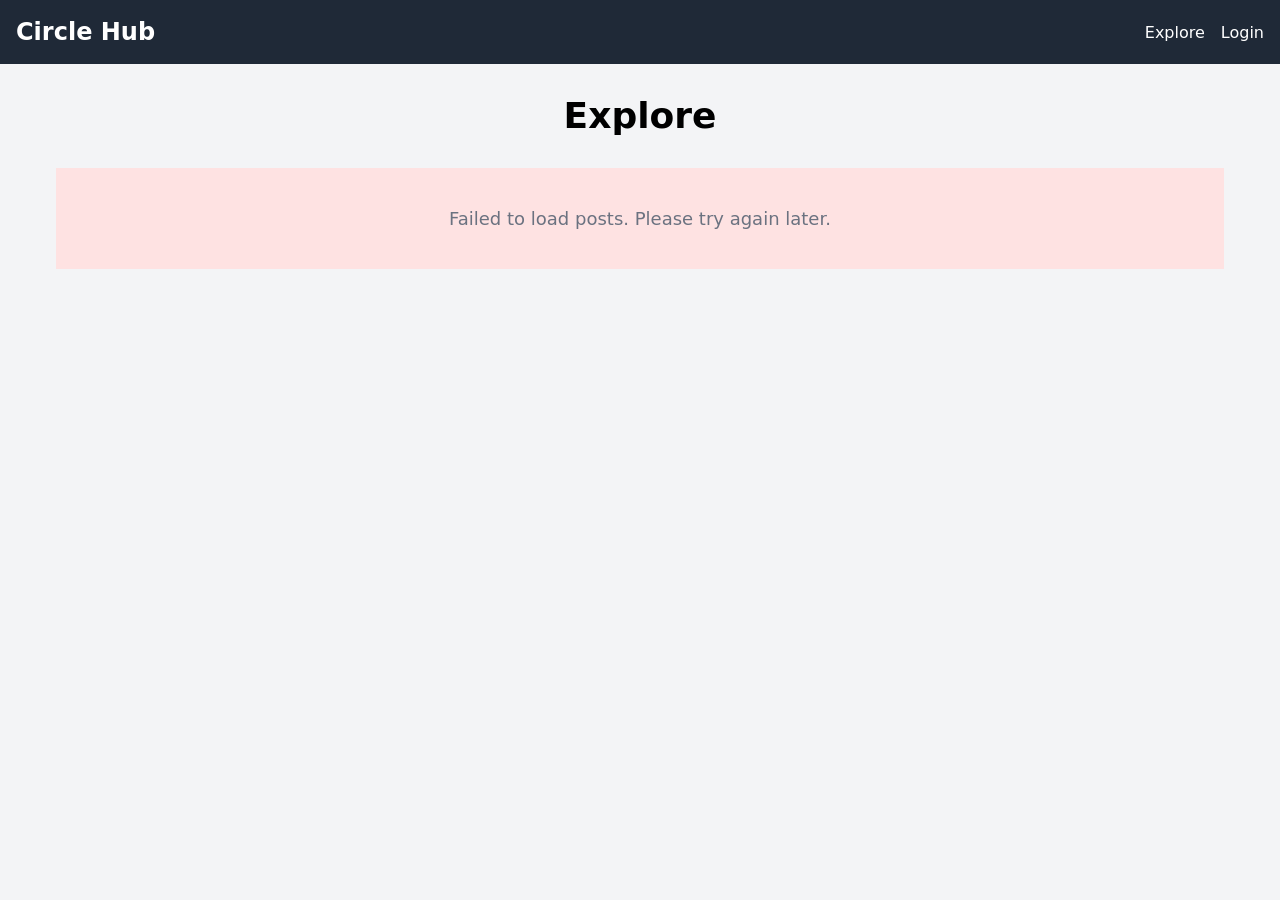
<file: Frontend/index.html>
<!DOCTYPE html>
<html lang="en">
<head>
    <meta charset="UTF-8">
    <meta name="viewport" content="width=device-width, initial-scale=1.0">
    <meta name="description" content="Explore the latest posts on Circle Hub.">
    <title>Circle Hub - Explore</title>
    <link rel="stylesheet" href="css/style.css">
</head>
<body>

    <!-- Navigation Bar -->
    <nav class="navbar">
        <h2><a href="index.html">Circle Hub</a></h2>
        <ul class="nav-links" id="navLinks">
            <li><a href="index.html" class="nav-link">Explore</a></li>
            <!-- authLinks injected via main.js depending on login state -->
        </ul>
    </nav>

    <!-- Main Content -->
    <main class="main-container">
        <header class="page-header">
            <h1 class="text-center">Explore</h1>
        </header>

        <section id="ContentContainer" class="feed-container" aria-label="Explore Feed">
            <!-- Posts injected dynamically by explore.js -->
        </section>
    </main>

    <!-- Scripts -->
    <script src="js/api.js"></script>
    <script src="js/main.js"></script>
    <script src="js/explore.js"></script>
</body>
</html>
</file>
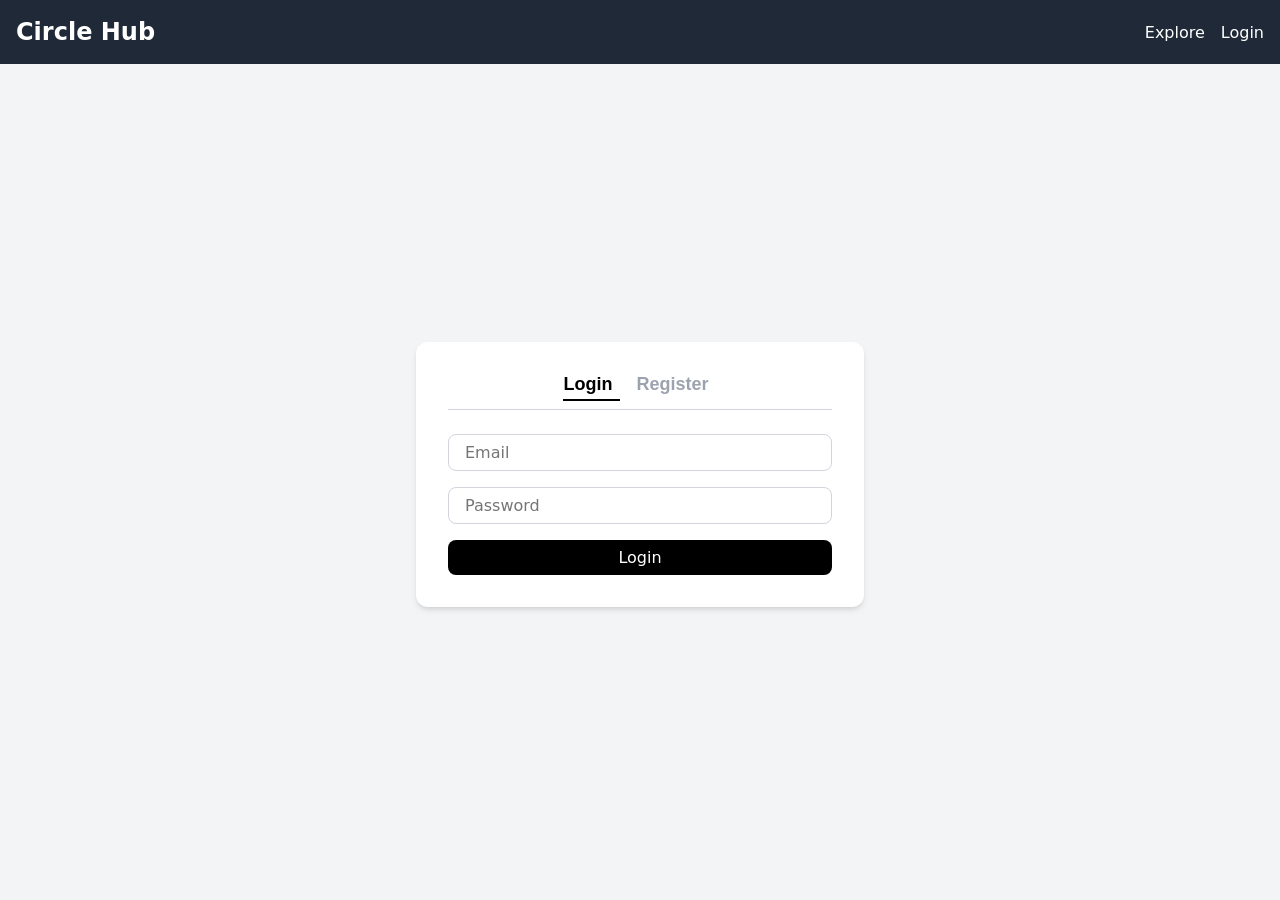
<file: Frontend/auth.html>
<!DOCTYPE html>
<html lang="en">
<head>
    <meta charset="UTF-8">
    <meta name="viewport" content="width=device-width, initial-scale=1.0">
    <meta name="description" content="Login or register for Circle Hub.">
    <title>Circle Hub - Auth</title>
    <link rel="stylesheet" href="css/style.css">
</head>
<body>

    <!-- Navigation Bar -->
    <nav class="navbar">
        <h2><a href="index.html">Circle Hub</a></h2>
        <ul class="nav-links" id="navLinks">
            <li><a href="index.html" class="nav-link">Explore</a></li>
            <!-- authLinks injected via main.js -->
        </ul>
    </nav>

    <!-- Main Content -->
    <main class="auth-wrapper">
        <div class="card">
            
            <div class="auth-tabs" id="authTabs">
                <button id="loginTabBtn" class="tab-btn active" aria-selected="true" aria-controls="loginForm">Login</button>
                <button id="registerTabBtn" class="tab-btn" aria-selected="false" aria-controls="registerForm">Register</button>
            </div>

            <div id="authMessage" class="alert hidden" role="alert"></div>

            <!-- Login Form -->
            <form id="loginForm" class="form-group">
                <label for="loginEmail" class="hidden">Email</label>
                <input type="email" id="loginEmail" placeholder="Email" required class="input-field" />
                
                <label for="loginPassword" class="hidden">Password</label>
                <input type="password" id="loginPassword" placeholder="Password" required class="input-field" />
                
                <button type="submit" id="loginBtn" class="btn btn-primary">Login</button>
            </form>

            <!-- Register Form -->
            <form id="registerForm" class="form-group hidden">
                <label for="registerName" class="hidden">Full Name</label>
                <input type="text" id="registerName" placeholder="Full Name" required class="input-field" />
                
                <label for="registerAvatar" class="hidden">Avatar URL</label>
                <input type="url" id="registerAvatar" placeholder="Avatar URL" required class="input-field" />
                
                <label for="registerEmail" class="hidden">Email</label>
                <input type="email" id="registerEmail" placeholder="Email" required class="input-field" />
                
                <label for="registerPassword" class="hidden">Password</label>
                <input type="password" id="registerPassword" placeholder="Password" required class="input-field" />
                
                <button type="submit" id="registerBtn" class="btn btn-primary">Register</button>
            </form>

        </div>
    </main>

    <!-- Scripts -->
    <script src="js/api.js"></script>
    <script src="js/main.js"></script>
    <script src="js/auth.js"></script>
</body>
</html>
</file>
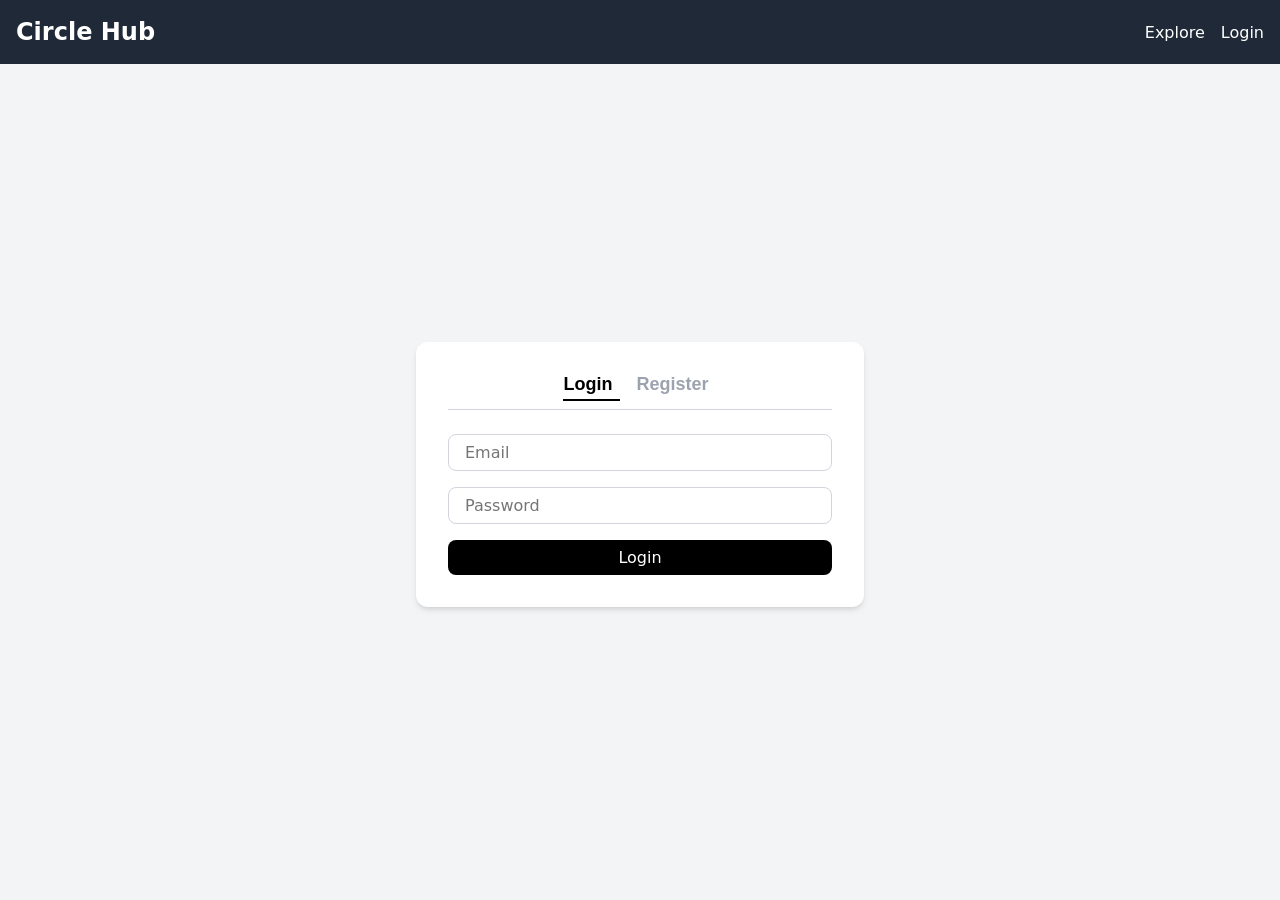
<file: Frontend/profile.html>
<!DOCTYPE html>
<html lang="en">
<head>
    <meta charset="UTF-8">
    <meta name="viewport" content="width=device-width, initial-scale=1.0">
    <meta name="description" content="Your Circle Hub profile.">
    <title>Circle Hub - Profile</title>
    <link rel="stylesheet" href="css/style.css">
</head>
<body>

    <!-- Navigation Bar -->
    <nav class="navbar">
        <h2><a href="index.html">Circle Hub</a></h2>
        <ul class="nav-links" id="navLinks">
            <li><a href="index.html" class="nav-link">Explore</a></li>
            <!-- authLinks injected via main.js -->
        </ul>
    </nav>

    <!-- Main Content -->
    <main class="main-container">
        <header class="page-header">
            <h1 class="text-center">Profile</h1>
        </header>

        <section class="upload-section" aria-label="Upload Post">
            <form id="uploadForm" class="upload-form-wrapper form-group">
                <div id="uploadError" class="alert alert-error hidden" role="alert"></div>
                <div id="uploadSuccess" class="alert alert-success hidden" role="alert"></div>
                
                <label for="postImageUrl" class="hidden">Image URL</label>
                <input type="url" id="postImageUrl" placeholder="Image URL" required class="input-field" />
                
                <label for="postCaption" class="hidden">Caption</label>
                <textarea id="postCaption" placeholder="Write a caption..." required class="input-field"></textarea>
                
                <div class="text-center">
                    <button type="submit" id="uploadBtn" class="btn btn-primary">Upload Post</button>
                </div>
            </form>
        </section>

        <section id="postsSection" class="feed-container" aria-label="Your Posts">
            <!-- User posts injected dynamically by profile.js -->
        </section>
    </main>

    <!-- Scripts -->
    <script src="js/api.js"></script>
    <script src="js/main.js"></script>
    <script src="js/profile.js"></script>
</body>
</html>
</file>
<file: Frontend/css/style.css>
/* style.css - Clean Vanilla CSS replacing Tailwind */
:root {
  /* Colors */
  --gray-100: #f3f4f6;
  --gray-300: #d1d5db;
  --gray-400: #9ca3af;
  --gray-500: #6b7280;
  --gray-700: #374151;
  --gray-800: #1f2937;
  --red-100: #fee2e2;
  --red-500: #ef4444;
  --red-700: #b91c1c;
  --green-100: #dcfce7;
  --green-700: #15803d;
  --rose-500: #f43f5e;
  --rose-600: #e11d48;
  --white: #ffffff;
  --black: #000000;
  
  /* Typography */
  --font-sans: ui-sans-serif, system-ui, -apple-system, BlinkMacSystemFont, "Segoe UI", Roboto, "Helvetica Neue", Arial, "Noto Sans", sans-serif;
  
  /* Shadows */
  --shadow-md: 0 4px 6px -1px rgb(0 0 0 / 0.1), 0 2px 4px -2px rgb(0 0 0 / 0.1);
  --shadow-lg: 0 10px 15px -3px rgb(0 0 0 / 0.1), 0 4px 6px -4px rgb(0 0 0 / 0.1);
}

* {
  box-sizing: border-box;
  margin: 0;
  padding: 0;
}

body {
  font-family: var(--font-sans);
  background-color: var(--gray-100);
  color: var(--black);
  min-height: 100vh;
}

/* Typography */
h1 { font-size: 2.25rem; font-weight: 700; line-height: 2.5rem; }
h2 { font-size: 1.5rem; font-weight: 700; line-height: 2rem; }
h3 { font-size: 1.125rem; font-weight: 600; line-height: 1.75rem; }
a { text-decoration: none; color: inherit; }

/* Utilities */
.hidden { display: none !important; }
.text-center { text-align: center; }
.transition { transition: all 0.2s ease-in-out; }
.w-full { width: 100%; }

/* Navigation */
.navbar {
  background-color: var(--gray-800);
  color: var(--white);
  padding: 1rem;
  display: flex;
  justify-content: space-between;
  align-items: center;
}

.nav-links {
  display: flex;
  list-style: none;
  gap: 1rem;
  align-items: center;
}

.nav-link {
  transition: color 0.2s ease;
}

.nav-link:hover {
  color: var(--gray-300);
}

/* Main Layouts */
.main-container {
  min-height: calc(100vh - 80px);
  padding: 0 1rem;
}

.auth-wrapper {
  display: flex;
  align-items: center;
  justify-content: center;
  min-height: calc(100vh - 80px);
  padding: 1rem;
}

.card {
  background-color: var(--white);
  padding: 2rem;
  border-radius: 0.75rem;
  box-shadow: var(--shadow-md);
  width: 100%;
  max-width: 28rem;
}

.page-header {
  padding: 2rem 0;
}

/* Forms */
.form-group {
  display: flex;
  flex-direction: column;
  gap: 1rem;
}

.input-field {
  width: 100%;
  border: 1px solid var(--gray-300);
  border-radius: 0.5rem;
  padding: 0.5rem 1rem;
  font-family: inherit;
  font-size: 1rem;
}

.input-field:focus {
  outline: none;
  border-color: var(--black);
}

textarea.input-field {
  height: 6rem;
  resize: none;
}

/* Buttons */
.btn {
  display: inline-block;
  text-align: center;
  cursor: pointer;
  border: none;
  font-family: inherit;
  font-size: 1rem;
  transition: opacity 0.2s ease;
}

.btn-primary {
  width: 100%;
  background-color: var(--black);
  color: var(--white);
  padding: 0.5rem 1.5rem;
  border-radius: 0.5rem;
}

.btn-primary:hover {
  opacity: 0.9;
}

.btn-primary:disabled {
  opacity: 0.7;
  cursor: not-allowed;
}

.btn-danger {
  background-color: var(--rose-500);
  color: var(--white);
  padding: 0.5rem 1rem;
  border-radius: 1rem;
}

.btn-danger:hover {
  background-color: var(--rose-600);
}

/* Auth Tabs */
.auth-tabs {
  display: flex;
  justify-content: center;
  gap: 1rem;
  margin-bottom: 1.5rem;
  border-bottom: 1px solid var(--gray-300);
  padding-bottom: 0.5rem;
}

.tab-btn {
  background: none;
  border: none;
  font-size: 1.125rem;
  font-weight: 600;
  cursor: pointer;
  padding: 0 0.5rem 0.25rem 0;
  color: var(--gray-400);
  border-bottom: 2px solid transparent;
  transition: all 0.2s ease;
}

.tab-btn:hover {
  color: var(--black);
}

.tab-btn.active {
  color: var(--black);
  border-bottom-color: var(--black);
}

/* Alerts */
.alert {
  padding: 0.75rem;
  border-radius: 0.5rem;
  font-size: 0.875rem;
  text-align: center;
  margin-bottom: 1rem;
}

.alert-error {
  background-color: var(--red-100);
  color: var(--red-700);
}

.alert-success {
  background-color: var(--green-100);
  color: var(--green-700);
}

/* Feed & Posts */
.feed-container {
  display: flex;
  flex-wrap: wrap;
  justify-content: center;
  gap: 1rem;
  max-width: 1200px;
  margin: 0 auto;
  padding: 0 1rem 2.5rem 1rem;
}

.post-card {
  background-color: var(--white);
  border-radius: 1rem;
  box-shadow: var(--shadow-lg);
  overflow: hidden;
  width: 100%;
  max-width: 28rem;
  margin-bottom: 1rem;
}

.post-header {
  padding: 1rem;
  border-bottom: 1px solid var(--gray-100);
}

.post-header-left {
  display: flex;
  align-items: center;
}

.post-avatar {
  width: 40px;
  height: 40px;
  border-radius: 50%;
  object-fit: cover;
  margin-right: 0.75rem;
  border: 1px solid var(--gray-300);
}

.post-header-info {
  display: flex;
  flex-direction: column;
}

.post-author {
  font-weight: 600;
  font-size: 0.95rem;
  transition: color 0.2s ease;
  cursor: pointer;
}

.post-author:hover {
  color: var(--gray-500);
}

.post-date {
  font-size: 0.75rem;
  color: var(--gray-500);
}

.post-image {
  width: 100%;
  height: 24rem;
  object-fit: cover;
  display: block;
}

.post-body {
  padding: 1rem;
  color: var(--gray-700);
}

/* Profile specific */
.upload-section {
  display: flex;
  flex-direction: column;
  align-items: center;
  gap: 1rem;
  margin-bottom: 2rem;
}

.upload-form-wrapper {
  width: 100%;
  max-width: 28rem;
}

.post-card-sm {
  max-width: 24rem;
}
.post-card-sm .post-image {
  height: 20rem;
}

.empty-state {
  width: 100%;
  text-align: center;
  padding: 2.5rem 0;
  color: var(--gray-500);
  font-size: 1.125rem;
}
</file>
